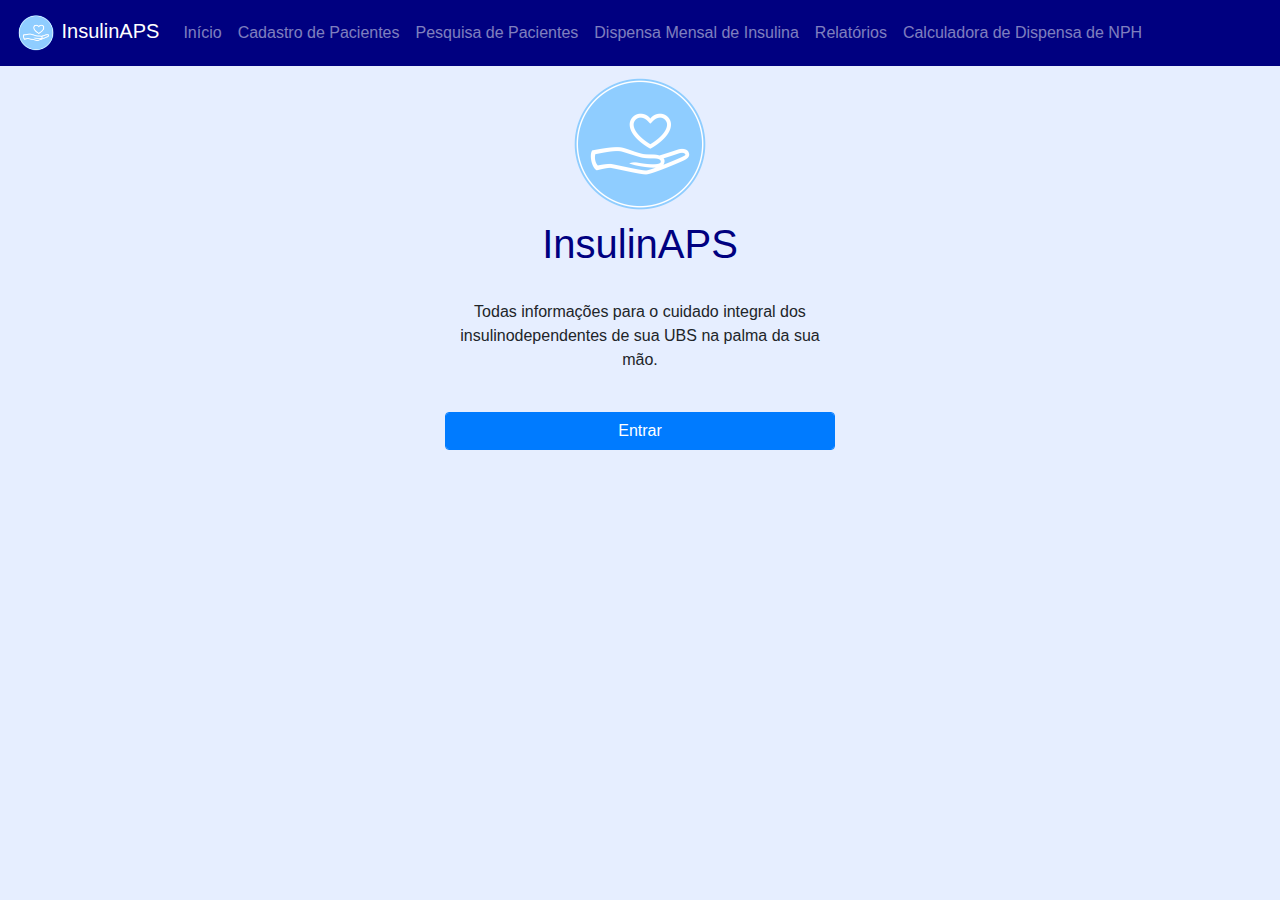
<file: index.html>
<!DOCTYPE html>
<html lang="en">
<head>
  <meta http-equiv="Content-Type" content="text/html; charset=UTF-8"/>
  <meta content='width=device-width, initial-scale=1.0, maximum-scale=1.0, user-scalable=0, shrink-to-fit=no' name='viewport' />
  <link rel="icon" href="img/favicon.png" />
  <title>InsulinAPS</title>
  
  <meta name="keywords" content="saúde">
  <meta name="description" content="Todas informações para o cuidado integral dos insulinodependentes de sua UBS na palma da sua mão">

  <meta itemprop="name" content="InsulinAPS">
  <meta itemprop="description" content="Todas informações para o cuidado integral dos insulinodependentes de sua UBS na palma da sua mão">
  <meta itemprop="image" content="https://jetbiz.com.br/site/insulinaps/img/touch/72.png">
  
  <meta name="twitter:card" content="product">
  <meta name="twitter:site" content="InsulinAPS">
  <meta name="twitter:title" content="InsulinAPS">
  <meta name="twitter:description" content="Todas informações para o cuidado integral dos insulinodependentes de sua UBS na palma da sua mão">
  <meta name="twitter:creator" content="InsulinAPS">
  <meta name="twitter:image" content="https://jetbiz.com.br/site/insulinaps/img/touch/72.png">

  <meta property="og:title" content="InsulinAPS" />
  <meta property="og:type" content="article" />
  <meta property="og:url" content="https://jetbiz.com.br/site/insulinaps" />
  <meta property="og:image" content="https://jetbiz.com.br/site/insulinaps/img/touch/72.png" />
  <meta property="og:description" content="Todas informações para o cuidado integral dos insulinodependentes de sua UBS na palma da sua mão" />
  <meta property="og:site_name" content="InsulinAPS" />


  <!-- CSS  -->
  <link href="css/icon.css" rel="stylesheet">
  <link href="css/bootstrap.min.css" type="text/css" rel="stylesheet" media="screen,projection"/>
  <link href="css/style.css" type="text/css" rel="stylesheet" media="screen,projection"/>
  
  <script src="js/jquery.min.js"></script>
  <script src="js/bootstrap.min.js"></script>
  <script>
      function clickmenu(link,hide){
        $('#page-entrar').hide();
        var url = 'loading.html';
        $('#page-main').hide();
        $('#page-frame').show();
        
        if (link == 'cadastro'){
          url = 'https://docs.google.com/spreadsheets/d/1URAZsj6sAwhE__rFGGn67EDnD95IyDNPakEFT3Xa_0k/';
          $('#iframe').attr('src',url);
        }
        
        if (link == 'pesquisa'){
          url = 'https://datastudio.google.com/embed/reporting/9ff4a5f3-1b80-44fb-8432-9ece03f1b587/page/NcN8B';
          $('#iframe').attr('src',url);
        }
        
        if (link == 'dispensa'){
          url = 'https://docs.google.com/spreadsheets/d/1jlhjhefzzlaMHzLCoDLTN-u_2Idfr2GxwnTS7SG4lb4/';
          $('#iframe').attr('src',url);
        }
        
        if (link == 'relatorio'){
          url = 'https://datastudio.google.com/embed/reporting/9ff4a5f3-1b80-44fb-8432-9ece03f1b587/page/mBO8B';
          $('#iframe').attr('src',url);
        }
        
        if (link == 'calculadora'){
          url = 'calculadora.html';
          $('#iframe').attr('src',url);
        }
        
        if (link == 'inicio'){
          url = 'loading.html';
          $('#page-main').show();
          $('#page-frame').hide();
          $('#iframe').attr('src',url);
        }
      
        if(hide) {$(".navbar-toggler").click();}
      }
    </script>
    <link href="manifest.webmanifest"  rel="manifest"/>
</head>
<body style="background:#e6eeff;margin: 0;" >
    <!-- Bootstrap core JavaScript
    ================================================== -->
    <!--  Scripts-->
    <script src="js/init.js"></script>
    <header style="padding-top:70px;">
      <!-- Fixed navbar -->
      <nav class="navbar navbar-expand-md navbar-dark fixed-top" style="background:#000080">
        <a class="navbar-brand" href="#" onclick="clickmenu('inicio')">
        <img src="img/logo1.png" style="width:40px;">
        InsulinAPS</a>
        <button class="navbar-toggler" type="button" data-toggle="collapse" data-target="#navbarCollapse" aria-controls="navbarCollapse" aria-expanded="false" aria-label="Toggle navigation">
          <span class="navbar-toggler-icon"></span>
        </button>
        <div class="collapse navbar-collapse" id="navbarCollapse">
          <ul class="navbar-nav mr-auto">
            <li class="nav-item">
              <a class="nav-link" href="#inicio" id="menu-cadastro" onclick="clickmenu('inicio',true)">Início</a>
            </li>
            <li class="nav-item">
              <a class="nav-link" href="#cadastro" id="menu-cadastro" onclick="clickmenu('cadastro',true)">Cadastro de Pacientes</a>
            </li>
            <li class="nav-item">
              <a class="nav-link" href="#pesquisa" id="menu-cadastro" onclick="clickmenu('pesquisa',true)">Pesquisa de Pacientes</a>
            </li>
            <li class="nav-item">
              <a class="nav-link" href="#dispensa" id="menu-dispensa" onclick="clickmenu('dispensa',true)">Dispensa Mensal de Insulina</a>
            </li>
            <li class="nav-item">
              <a class="nav-link" href="#relatorio" id="menu-dispensa" onclick="clickmenu('relatorio',true)">Relatórios</a>
            </li>
            <li class="nav-item">
              <a class="nav-link" href="#calculadora" id="menu-dispensa" onclick="clickmenu('calculadora',true)">Calculadora de Dispensa de NPH</a>
            </li>
          </ul>
        </div>
      </nav>
    </header>

    <!-- Begin page content -->
    <main id="page-entrar" role="main" class="container text-center" style="max-width:420px;">
      <div class="row">
        <div class="col-12">
          <h1 style="color:#000080"><img src="img/logo1.png" style="margin:0 auto;"><br> InsulinAPS</h1>
          <br>
          <p>Todas informações para o cuidado integral dos insulinodependentes de sua UBS na palma da sua mão.</p>
          <br>
          <button class="btn btn-primary form-control" onclick="$('#page-entrar').hide();$('#page-main').show()">Entrar</button>
        </div>
      </div>
    </main>
    
    <main id="page-main" role="main" class="container text-center" style="max-width:400px;display:none;">
      <div class="row">
        <div class="col-12">
          <h4><img src="img/sus.png" style="height:30px;margin:0 auto;"> UBS Mangueirão</h4>
        </div>
      </div>
      
      
      <div class="row text-center">
        <div class="col-6 text-center">
        <a href="#cadastro" style="padding:10px;" onclick="clickmenu('cadastro')">
          <div class="card text-center align-item-center" style="width: 10rem;height:10rem;margin:0 auto;box-shadow: 5px 10px;">
            <img class="card-img-top" src="img/cadastro.JPG" style="width:40px;margin:0 auto;padding-top:25px">
            <div class="card-body">
              <p class="card-text">Cadastro de Pacientes</p>
            </div>
          </div>
        </a>
        </div>
        <div class="col-6">
        <a href="#pesquisa" style="padding:10px;" onclick="clickmenu('pesquisa')">
          <div class="card text-center align-item-center" style="width: 10rem;height:10rem;margin:0 auto;box-shadow: 5px 10px;">
            <img class="card-img-top" src="img/pesquisa.JPG" style="width:60px;margin:0 auto;padding-top:30px">
            <div class="card-body">
              <p class="card-text">Pesquisa de Pacientes</p>
            </div>
          </div>
        </a>
        </div>
        
        <div class="col-6 text-center" >
        <a href="#dispensa" style="padding:10px;" onclick="clickmenu('dispensa')">
          <div class="card text-center align-item-center" style="width: 10rem;height:10rem;margin:0 auto;box-shadow: 5px 10px;">
            <img class="card-img-top" src="img/dispensa.JPG" style="width:60px;margin:0 auto;padding-top:20px">
            <div class="card-body">
              <p class="card-text">Dispensa de Insulina Mensal</p>
            </div>
          </div>
        </a>
        </div>
        <div class="col-6 text-center">
        <a href="#relatorio" style="padding:10px;" onclick="clickmenu('relatorio')">
          <div class="card text-center align-item-center" style="width: 10rem;height:10rem;margin:0 auto;box-shadow: 5px 10px;">
            <img class="card-img-top" src="img/relatorio.JPG" style="width:60px;margin:0 auto;padding-top:20px">
            <div class="card-body">
              <p class="card-text">Relatórios</p>
            </div>
          </div>
        </a>
        </div>
      </div>
      
      <div class="row text-center">
        <div class="col-12 text-center">
        <a href="#calculadora" style="padding:10px;" onclick="clickmenu('calculadora')">
          <div class="card text-center align-item-center" style="width: 20rem;height:7rem;margin:0 auto;box-shadow: 5px 10px;">
            <div class="card-body">
              <div class="row">
                <div class="col-4">
                  <img src="img/calculadora.JPG" style="width:40px;margin:0 auto;">
                </div>
                
                <div class="col-8">
                  <p >Calculadora de Dispensa de Insulina NPH Mensal</p>
                </div>
              </div>
              
            </div>
          </div>
        </a>
        </div>
      </div>
      
    </main>
    
    <main id="page-frame" role="main" class="container text-center" style="display: none;padding: 0;margin: 0;">
      <div class="row">
        <div class="col-12">
          <h4><img src="img/sus.png" style="height:30px;margin:0 auto;"> UBS Mangueirão</h4>
        </div>
      </div>
      <iframe id="iframe" style="border: none;height: 100vh;width: 100vw;border:0" src="loading.html" frameborder="0" allowfullscreen>
    </main>
    
    
    
    
</body>
</html>
</file>
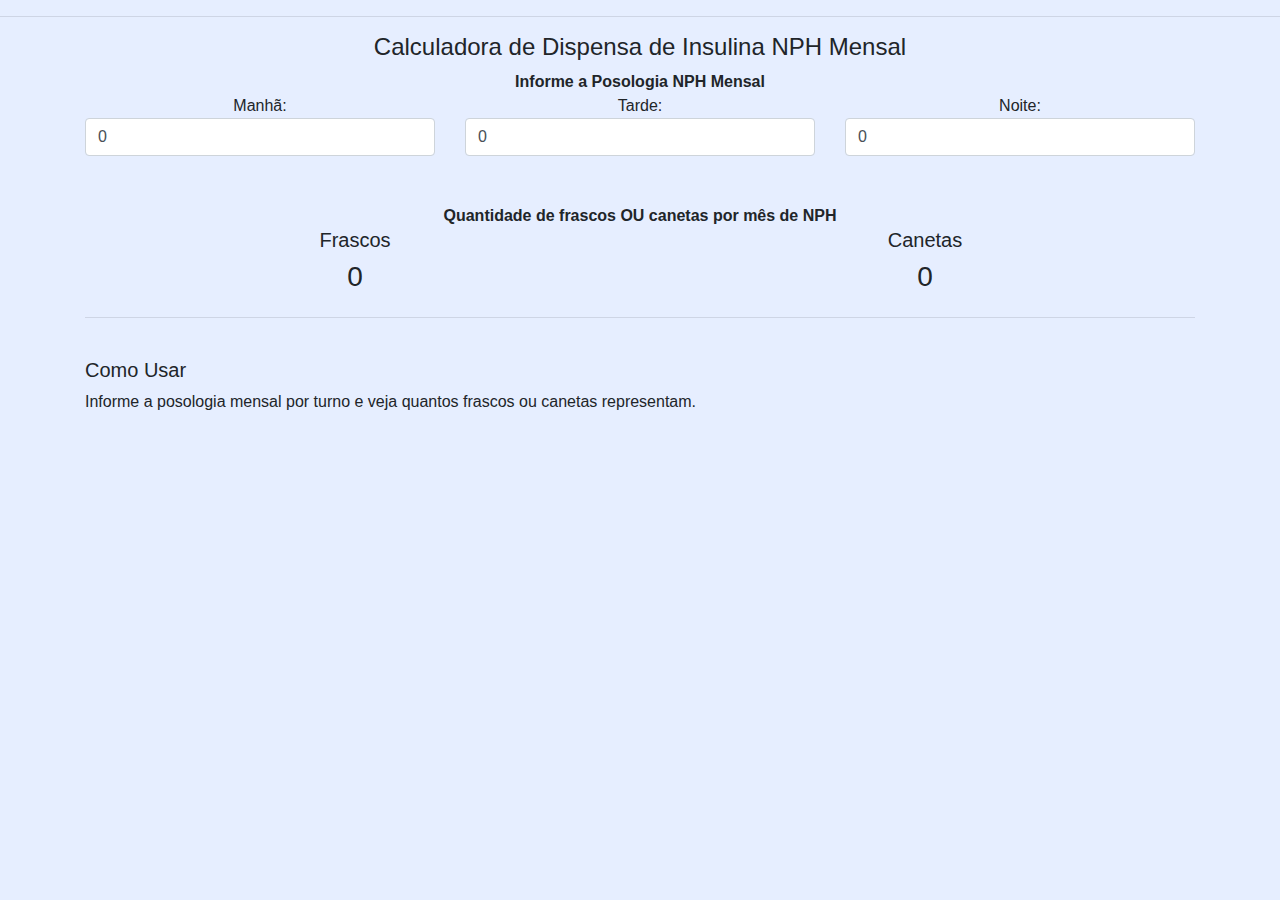
<file: calculadora.html>
<!DOCTYPE html>
<html lang="en">
<head>
  <meta http-equiv="Content-Type" content="text/html; charset=UTF-8"/>
  <meta name="viewport" content="width=device-width, initial-scale=1, maximum-scale=1.0"/>
  <!-- CSS  -->
  <link href="css/icon.css" rel="stylesheet">
  <link href="css/bootstrap.min.css" type="text/css" rel="stylesheet" media="screen,projection"/>
  <link href="css/style.css" type="text/css" rel="stylesheet" media="screen,projection"/>
  <script src="js/jquery.min.js"></script>
  <script src="js/bootstrap.min.js"></script>
</head>
<body style="background:#e6eeff;">
    <hr>
    <!-- Begin page content -->
    <main role="main" class="container text-center" style="">
      <h4>Calculadora de Dispensa de Insulina NPH Mensal</h4>
      <b>Informe a Posologia NPH Mensal</b><br>
      <div class="row">
        <div class="col">
          Manhã:<input onkeyup="calcular()" class="form-control" type="number" id="posologia-m">
        </div>
        <div class="col">
          Tarde:<input onkeyup="calcular()" class="form-control" type="number" id="posologia-t">
        </div>
        <div class="col">
          Noite:<input onkeyup="calcular()" class="form-control" type="number" id="posologia-n">
        </div>
      </div>
      <br><br>
      <b>Quantidade de frascos OU canetas por mês de NPH</b><br>
      <div class="row">
        <div class="col">
          <h5>Frascos</h5>
          <h3 id="frascos">0</h3>
        </div>
        <div class="col">
          <h5>Canetas</h5>
          <h3 id="canetas">0</h3>
        </div>
      </div>
      <hr>
      
      
    </main>
    <br>
    <footer class="footer">
      <div class="container">
        <h5 class="white-text" id="como-usar">Como Usar</h5>
          <p class="grey-text text-lighten-4">Informe a posologia mensal por turno e veja quantos frascos ou canetas representam.</p>
      </div>
    </footer>
    <script>
      $('#posologia-m').val(0);
      $('#posologia-t').val(0);
      $('#posologia-n').val(0);
      function calcular(){
        var m = $('#posologia-m').val() ? parseInt($('#posologia-m').val()) : 0;
        var t = $('#posologia-t').val() ? parseInt($('#posologia-t').val()) : 0;
        var n = $('#posologia-n').val() ? parseInt($('#posologia-n').val()) : 0;
        
        var frascos = Math.ceil(((m+t+n)*30)/1000);
        var canetas = Math.ceil(((m+t+n)*30)/300);
        $('#frascos').html(frascos);
        $('#canetas').html(canetas);
      }
    </script>
</body>
</html>
</file>
<file: css/icon.css>
/* fallback */
@font-face {
  font-family: 'Material Icons';
  font-style: normal;
  font-weight: 400;
  src: url(font.woff2) format('woff2');
}

.material-icons {
  font-family: 'Material Icons';
  font-weight: normal;
  font-style: normal;
  font-size: 24px;
  line-height: 1;
  letter-spacing: normal;
  text-transform: none;
  display: inline-block;
  white-space: nowrap;
  word-wrap: normal;
  direction: ltr;
  -moz-font-feature-settings: 'liga';
  -moz-osx-font-smoothing: grayscale;
}
</file>
<file: css/style.css>
/* Custom Stylesheet */
/**
 * Use this file to override Materialize files so you can update
 * the core Materialize files in the future
 *
 * Made By MaterializeCSS.com
 */

.icon-block {
  padding: 0 15px;
}
.icon-block .material-icons {
	font-size: inherit;
}
</file>
